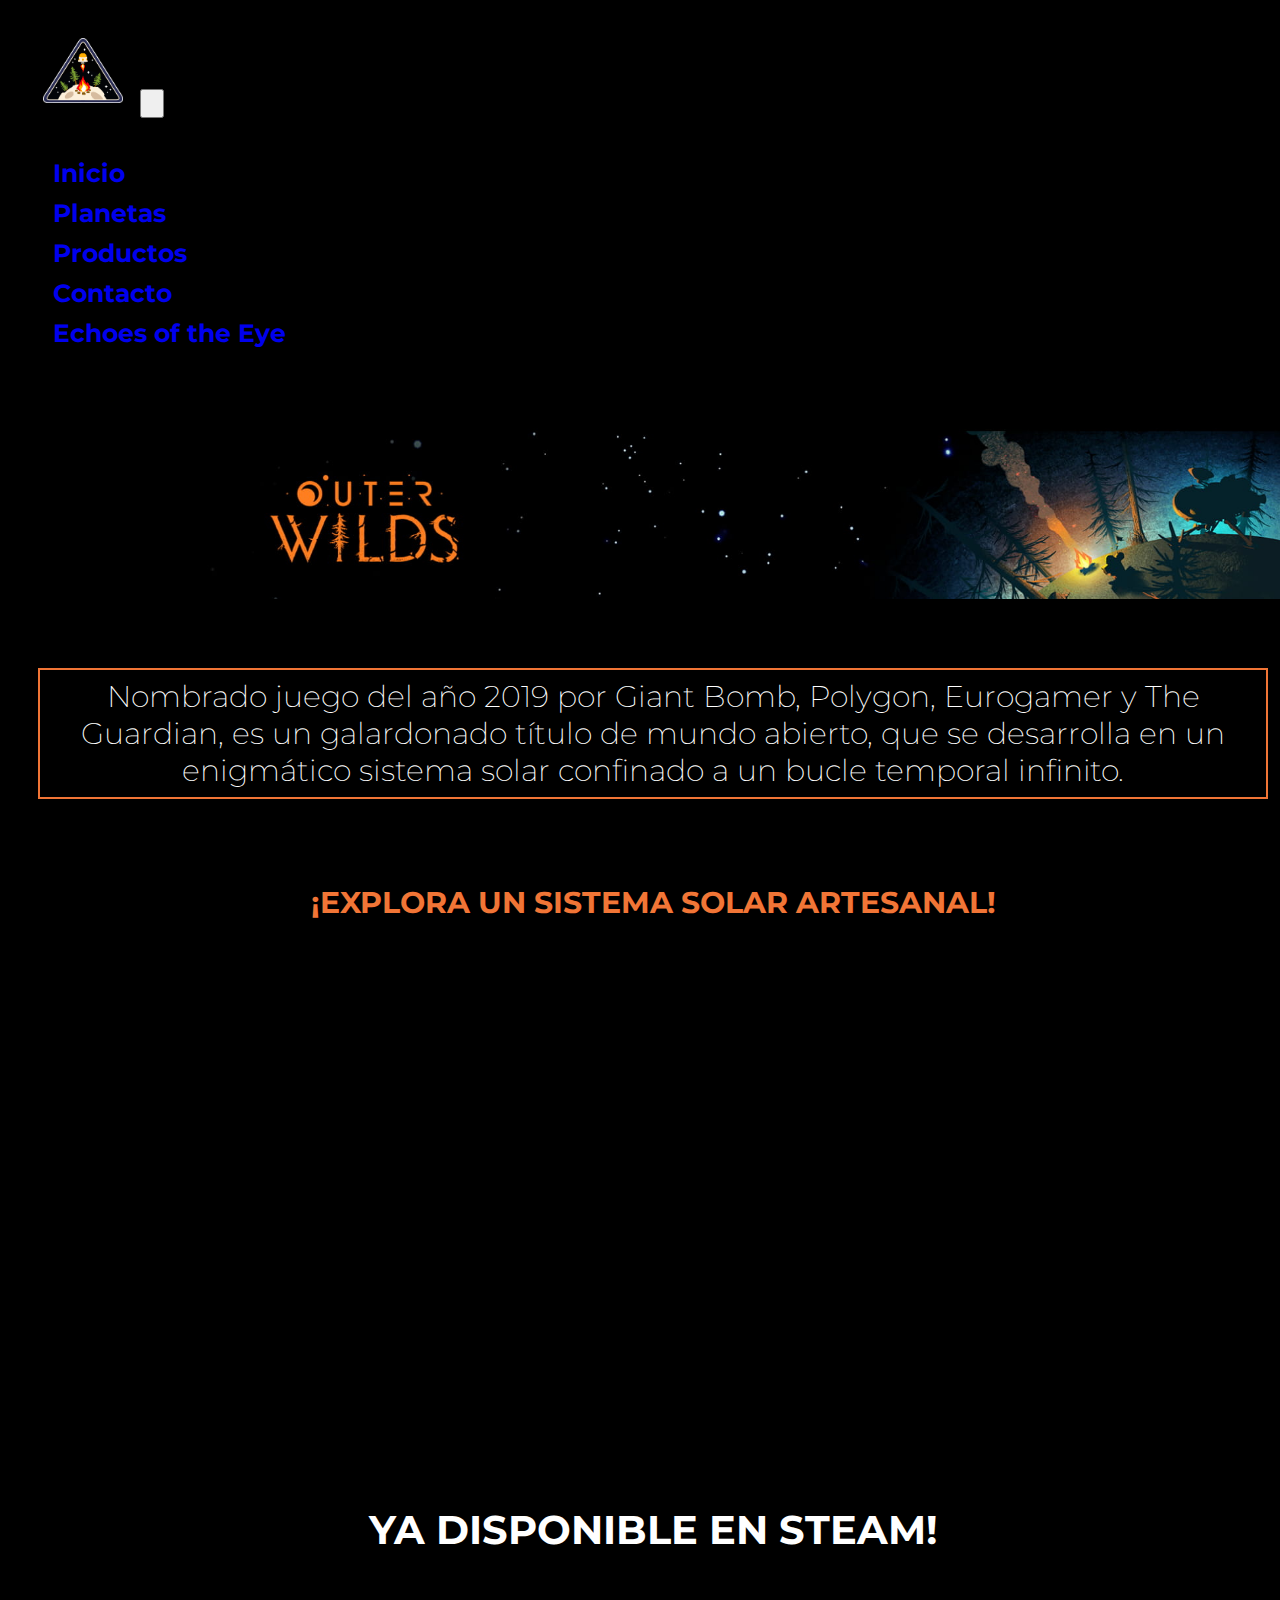
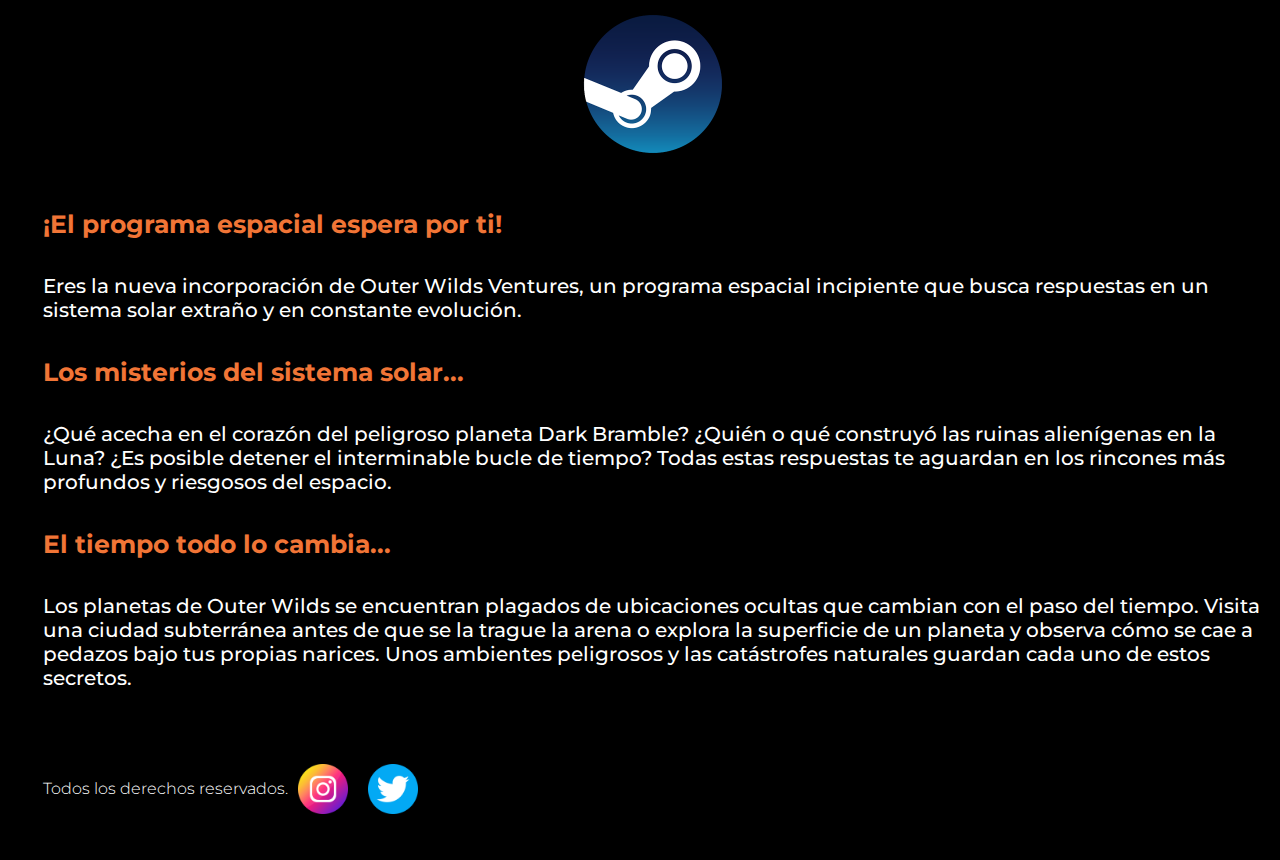
<file: index.html>
<!DOCTYPE html>
<html lang="es">

<head>
    <meta charset="UTF-8">
    <meta http-equiv="X-UA-Compatible" content="IE=edge">
    <meta name="viewport" content="width=device-width, initial-scale=1.0">
    <title>Outer Wilds</title>
    <link rel="icon" type="image/x-icon" href="img/favicon.ico">
    <link href="https://cdn.jsdelivr.net/npm/bootstrap@5.1.3/dist/css/bootstrap.min.css" rel="stylesheet"
        integrity="sha384-1BmE4kWBq78iYhFldvKuhfTAU6auU8tT94WrHftjDbrCEXSU1oBoqyl2QvZ6jIW3" crossorigin="anonymous">
    <!-- <link rel="stylesheet" href="css/style.css"> -->
    <link rel="stylesheet" href="css/estilos.css">
</head>

<body> <!-- Cuerpo -->
    <header>
        <nav class="navbar navbar-expand-lg navbar-dark ">
            <div class="container">
                <a class="navbar-brand" href="./index.html"><img src="./img/logo.png" class="logo-img"
                        alt="OUTER WILDS LOGO"></a>
                <button class="navbar-toggler" type="button" data-bs-toggle="collapse"
                    data-bs-target="#navbarSupportedContent" aria-controls="navbarSupportedContent"
                    aria-expanded="false" aria-label="Toggle navigation">
                    <span class="navbar-toggler-icon"></span>
                </button>
                <div class="collapse navbar-collapse" id="navbarSupportedContent">
                    <ul class="nav navbar-nav navbar-right me-auto mb-2 mb-lg-0">
                        <li class="nav-item">
                            <a class="nav-link active" aria-current="page" href="#">Inicio</a>
                        </li>
                        <li class="nav-item">
                            <a class="nav-link" href="./pages/planetas.html">Planetas</a>
                        </li>
                        <li class="nav-item">
                            <a class="nav-link" href="./pages/productos.html">Productos</a>
                        </li>
                        <li class="nav-item">
                            <a class="nav-link" href="./pages/contacto.html">Contacto</a>
                        </li>
                        <li class="nav-item">
                            <a class="nav-link" href="./pages/galeria.html">Echoes of the Eye</a>
                        </li>
                    </ul>
                </div>
            </div>
        </nav>
    </header>

    <main>
        <div class="container"> 
                    <img src="./img/ow-ban.jpg" class="index-banner" alt="Outer Wilds Banner">                
            <div class="row">
                <div class="hero col-12">
                    <p>Nombrado juego del año 2019 por Giant Bomb, Polygon, Eurogamer y The Guardian, es un galardonado
                        título
                        de mundo abierto, que se desarrolla en un enigmático sistema solar confinado a un bucle temporal
                        infinito.</p>
                </div>
            </div>
        </div>
        <div class="container">
            <div class="row">
                <h2 class="col-12 owH2">¡EXPLORA UN SISTEMA SOLAR ARTESANAL!</h2>
            </div>
            <div class="row">
                <div class="col-lg-6 col-md-12 col-sm-12">
                    <iframe class="responsive-iframe" src="https://www.youtube.com/embed/2EnIpUkQ__M?wmode=opaque" 
                        frameborder="0" allowfullscreen>
                    </iframe>
                    <p class="yaDisponible">YA DISPONIBLE EN STEAM!</p>
                    <a href="https://store.steampowered.com/app/753640/Outer_Wilds/"><img src="img/steam.png" class="fotoSteam" alt="Steam Page"></a>
                </div>
                <div class="col-lg-5 col-md-12 col-sm-12">
                    <h3 class="owDescripcion">¡El programa espacial espera por ti!</h3>
                    <p class="owDescripcionJuego">Eres la nueva incorporación de Outer Wilds Ventures, un programa
                        espacial incipiente que busca respuestas en un sistema solar extraño y en constante evolución.
                    </p>
                    <h3 class="owDescripcion">Los misterios del sistema solar...</h3>
                    <p class="owDescripcionJuego">¿Qué acecha en el corazón del peligroso planeta Dark Bramble? ¿Quién o
                        qué construyó las ruinas alienígenas en la Luna? ¿Es posible detener el interminable bucle de
                        tiempo? Todas estas respuestas te aguardan en los rincones más profundos y riesgosos del
                        espacio.
                    </p>
                    <h3 class="owDescripcion">El tiempo todo lo cambia...</h3>
                    <p class="owDescripcionJuego">Los planetas de Outer Wilds se encuentran plagados de ubicaciones
                        ocultas que cambian con el paso del tiempo. Visita una ciudad subterránea antes de que se la
                        trague la arena o explora la superficie de un planeta y observa cómo se cae a pedazos bajo
                        tus
                        propias narices. Unos ambientes peligrosos y las catástrofes naturales guardan cada uno de
                        estos
                        secretos.
                    </p>
                </div>
            </div>
        </div>
    </main>

    <footer>
        <div class="container">
            <div class="row">
                <div class="col-12">
                    <p class="footerDerechos">Todos los derechos reservados.
                        <a href="https://www.instagram.com/"><img src="img/instagram.png" width="50" height="50"
                                alt=""></a>
                        <a href="https://www.twitter.com/"><img src="img/twitter.png" width="50" height="50"
                                alt=""></a>
                    </p>
                </div>
            </div>
        </div>
    </footer>

    <!-- BOOTSTRAP -->
    <script src="https://cdn.jsdelivr.net/npm/bootstrap@5.1.3/dist/js/bootstrap.bundle.min.js"
        integrity="sha384-ka7Sk0Gln4gmtz2MlQnikT1wXgYsOg+OMhuP+IlRH9sENBO0LRn5q+8nbTov4+1p" crossorigin="anonymous">
        </script>

</body>

</html>
</file>
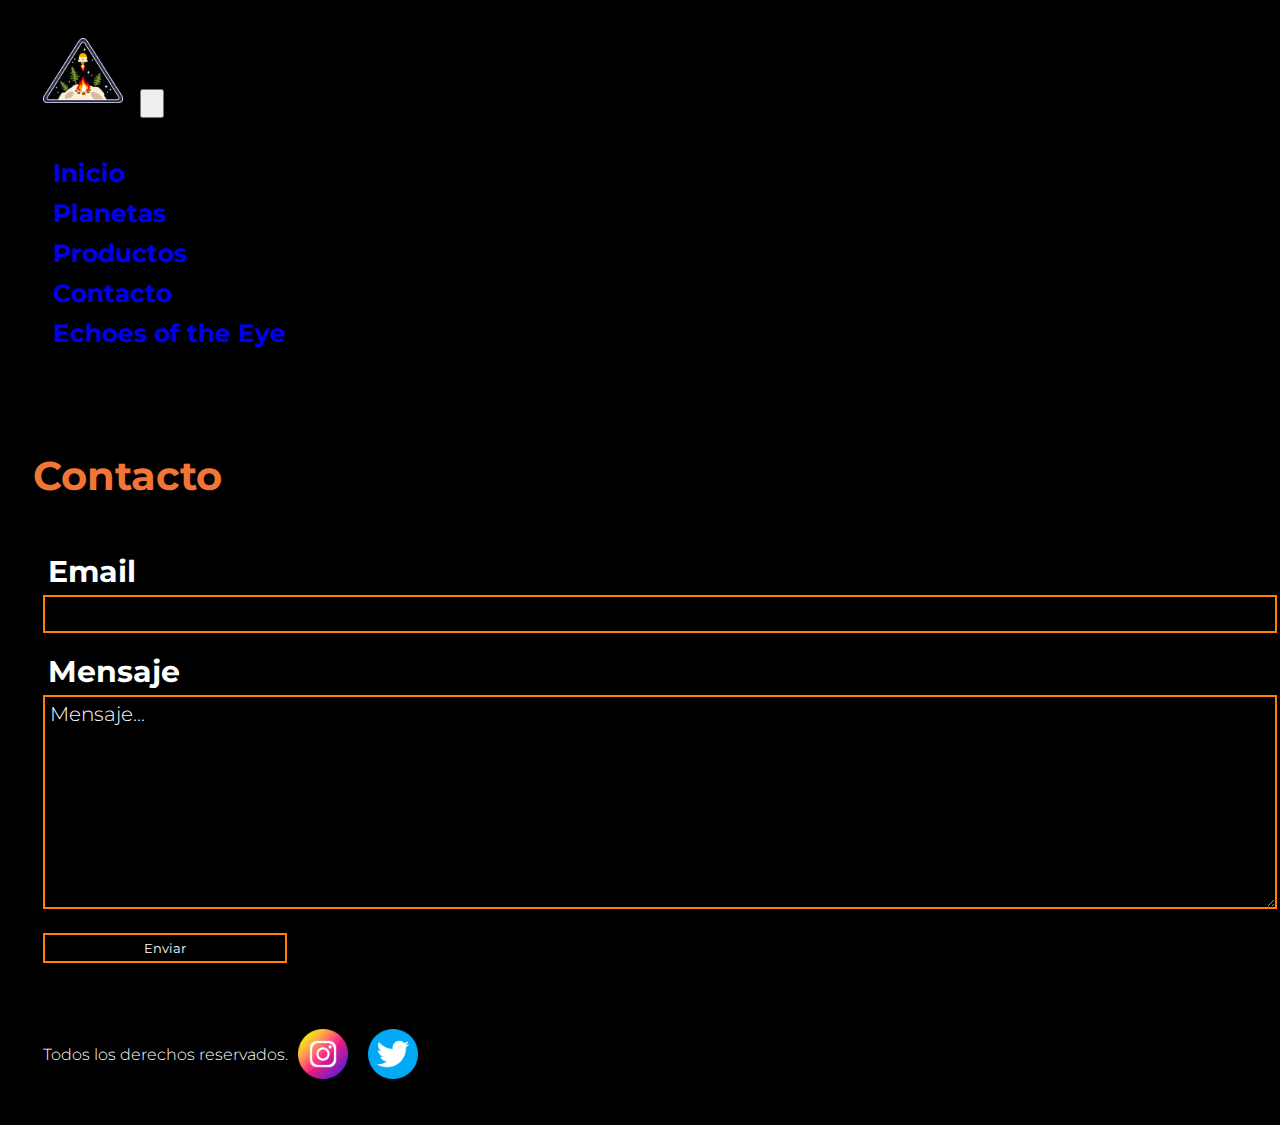
<file: pages/contacto.html>
<!DOCTYPE html>
<html lang="en">

<head>
    <meta charset="UTF-8">
    <meta http-equiv="X-UA-Compatible" content="IE=edge">
    <meta name="viewport" content="width=device-width, initial-scale=1.0">
    <title>Outer Wilds | Contacto</title>
    <link rel="icon" type="image/x-icon" href="../img/favicon.ico">
    <link href="https://cdn.jsdelivr.net/npm/bootstrap@5.1.3/dist/css/bootstrap.min.css" rel="stylesheet"
        integrity="sha384-1BmE4kWBq78iYhFldvKuhfTAU6auU8tT94WrHftjDbrCEXSU1oBoqyl2QvZ6jIW3" crossorigin="anonymous">
    <link rel="stylesheet" href="../css/estilos.css">
</head>

<body>
    <header>
        <nav class="navbar navbar-expand-lg navbar-dark ">
            <div class="container">
                <a class="navbar-brand" href="../index.html"><img src="../img/logo.png" class="logo-img"
                        alt="OUTER WILDS LOGO"></a>
                <button class="navbar-toggler" type="button" data-bs-toggle="collapse"
                    data-bs-target="#navbarSupportedContent" aria-controls="navbarSupportedContent"
                    aria-expanded="false" aria-label="Toggle navigation">
                    <span class="navbar-toggler-icon"></span>
                </button>
                <div class="collapse navbar-collapse" id="navbarSupportedContent">
                    <ul class="nav navbar-nav navbar-right me-auto mb-2 mb-lg-0">
                        <li class="nav-item">
                            <a class="nav-link active" href="../index.html">Inicio</a>
                        </li>
                        <li class="nav-item">
                            <a class="nav-link" href="../pages/planetas.html">Planetas</a>
                        </li>
                        <li class="nav-item">
                            <a class="nav-link" href="../pages/productos.html">Productos</a>
                        </li>
                        <li class="nav-item">
                            <a class="nav-link active" aria-current="page" href="../pages/contacto.html">Contacto</a>
                        </li>
                        <li class="nav-item">
                            <a class="nav-link" href="../pages/galeria.html">Echoes of the Eye</a>
                        </li>
                    </ul>
                </div>
            </div>
        </nav>
    </header>
    <main>
        <div class="container">
            <h2 class="planetasTitulo text-center">Contacto</h2>
            <div class="row">
                <div class="col-lg-12 col-md-12 col-sm-12">
                    <form>
                        <label for="email" class="labelsForms">Email</label><br>
                        <input type="text" id="email" name="email" class="inputEmail"><br>
                        <label for="texto" class="labelsForms">Mensaje</label><br>
                        <textarea name="mensaje" id="mensaje" cols="30" rows="4"
                            class="inputMensaje">Mensaje...</textarea><br>
                        <input type="submit" value="Enviar" class="botonEnviar">
                    </form>
                </div>
            </div>
        </div>
    </main>
    <footer>
        <div class="container">
            <div class="row">
                <div class="col-12">
                    <p class="footerDerechos">Todos los derechos reservados.
                        <a href="https://www.instagram.com/"><img src="../img/instagram.png" width="50" height="50"
                                alt=""></a>
                        <a href="https://www.twitter.com/"><img src="../img/twitter.png" width="50" height="50"
                                alt=""></a>
                    </p>
                </div>
            </div>
        </div>
    </footer>

    <script src="https://cdn.jsdelivr.net/npm/bootstrap@5.1.3/dist/js/bootstrap.bundle.min.js"
        integrity="sha384-ka7Sk0Gln4gmtz2MlQnikT1wXgYsOg+OMhuP+IlRH9sENBO0LRn5q+8nbTov4+1p" crossorigin="anonymous">
        </script>
</body>

</html>
</file>
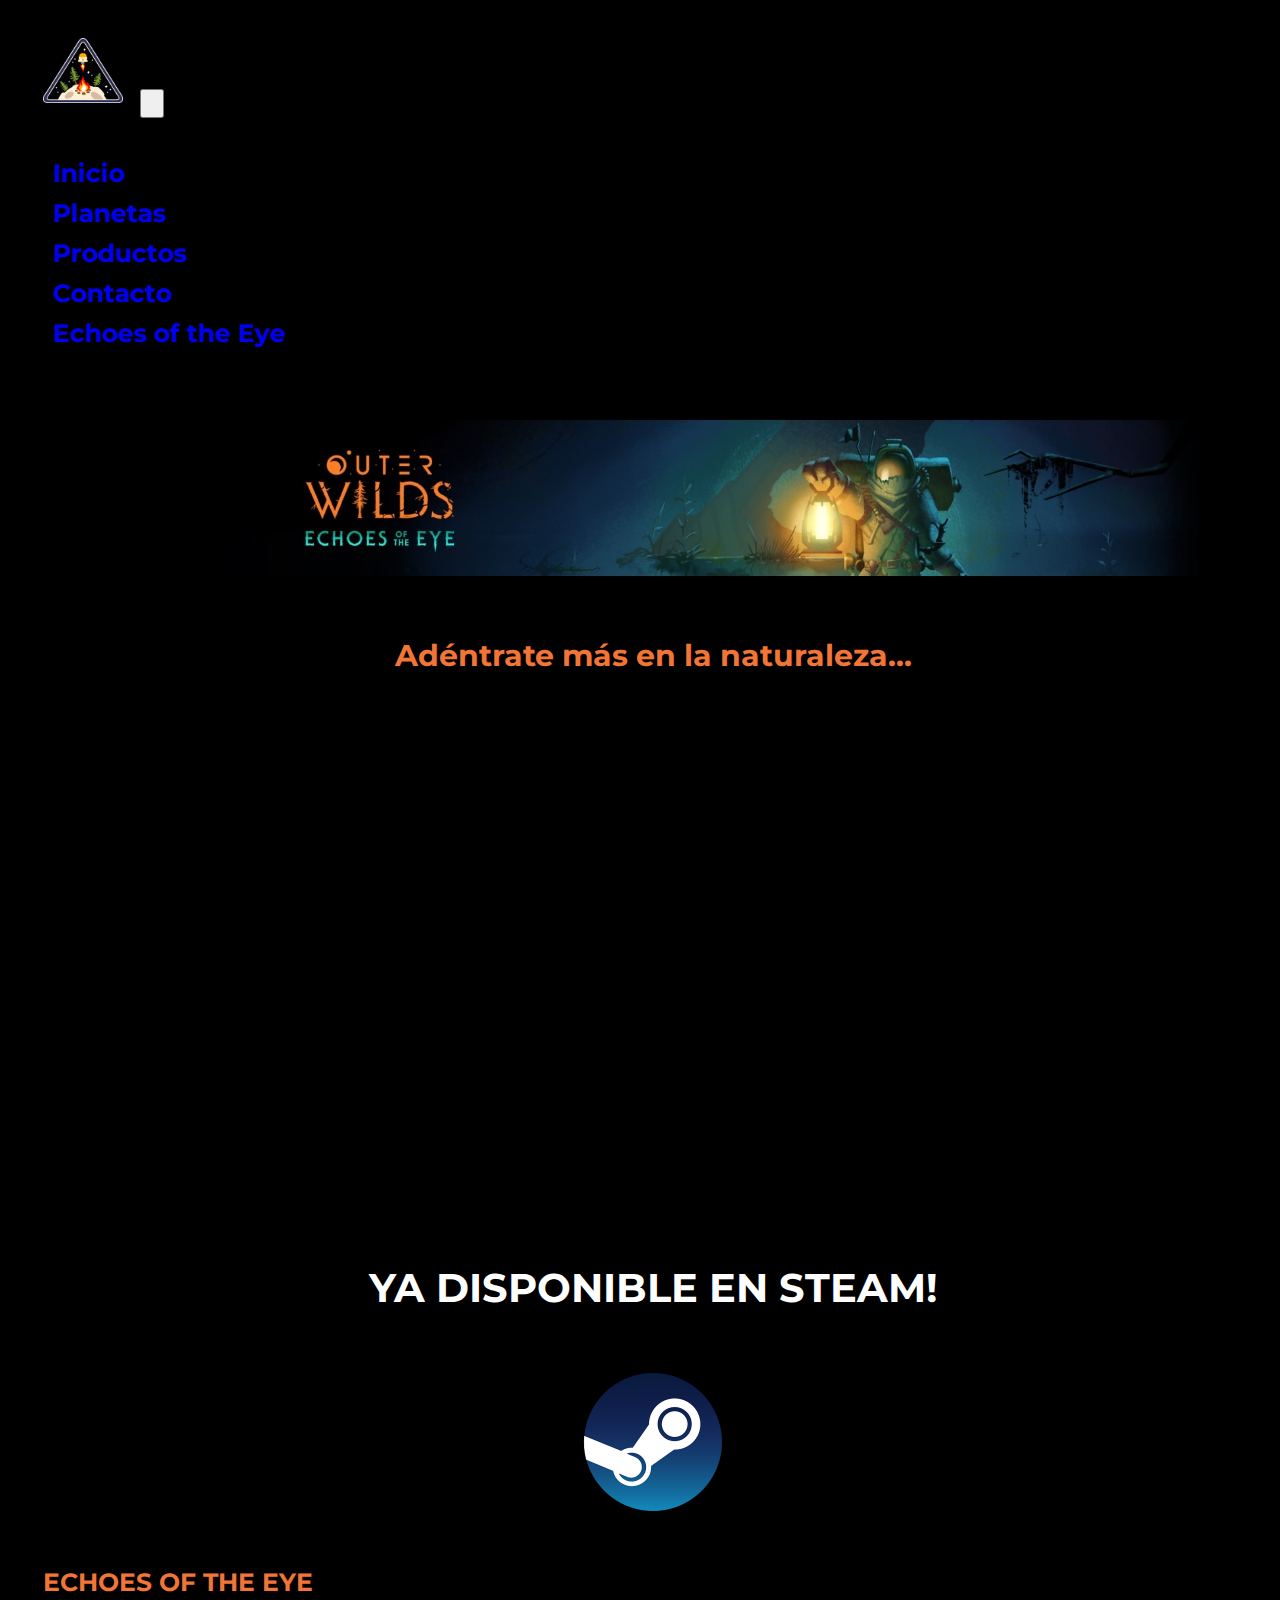
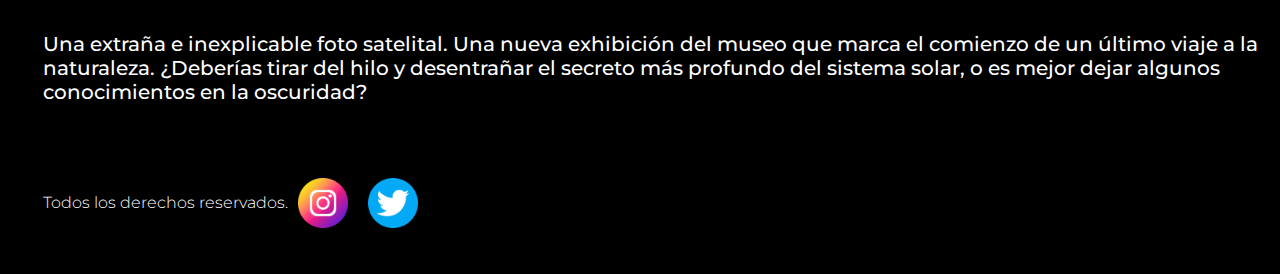
<file: pages/galeria.html>
<!DOCTYPE html>
<html lang="en">

<head>
    <meta charset="UTF-8">
    <meta http-equiv="X-UA-Compatible" content="IE=edge">
    <meta name="viewport" content="width=device-width, initial-scale=1.0">
    <title>Outer Wilds | Echoes of the Eye</title>
    <link rel="icon" type="image/x-icon" href="../img/favicon.ico">
    <link href="https://cdn.jsdelivr.net/npm/bootstrap@5.1.3/dist/css/bootstrap.min.css" rel="stylesheet"
        integrity="sha384-1BmE4kWBq78iYhFldvKuhfTAU6auU8tT94WrHftjDbrCEXSU1oBoqyl2QvZ6jIW3" crossorigin="anonymous">    
    <link rel="stylesheet" href="../css/estilos.css">
</head>

<body>
    <header>
        <nav class="navbar navbar-expand-lg navbar-dark ">
            <div class="container">
                <a class="navbar-brand" href="../index.html"><img src="../img/logo.png" class="logo-img"
                        alt="OUTER WILDS LOGO"></a>
                <button class="navbar-toggler" type="button" data-bs-toggle="collapse"
                    data-bs-target="#navbarSupportedContent" aria-controls="navbarSupportedContent"
                    aria-expanded="false" aria-label="Toggle navigation">
                    <span class="navbar-toggler-icon"></span>
                </button>
                <div class="collapse navbar-collapse" id="navbarSupportedContent">
                    <ul class="nav navbar-nav navbar-right me-auto mb-2 mb-lg-0">
                        <li class="nav-item">
                            <a class="nav-link active" href="../index.html">Inicio</a>
                        </li>
                        <li class="nav-item">
                            <a class="nav-link" href="../pages/planetas.html">Planetas</a>
                        </li>
                        <li class="nav-item">
                            <a class="nav-link" href="../pages/productos.html">Productos</a>
                        </li>
                        <li class="nav-item">
                            <a class="nav-link" href="../pages/contacto.html">Contacto</a>
                        </li>
                        <li class="nav-item">
                            <a class="nav-link active" aria-current="page" href="../pages/galeria.html">Echoes of the
                                Eye</a>
                        </li>
                    </ul>
                </div>
            </div>
        </nav>
    </header>
    <main>
        <div class="container">            
                    <img src="../img/echoes-banner.jpg" class="echoes" alt="Echoes of the Eye Banner">
        </div>
        <div class="container">
            <div class="row">
                <div class="col-lg-12 col-md-12 col-sm-12">
                    <h2 class="owH2">Adéntrate más en la naturaleza...</h2>
                </div>
            </div>
            <div class="row">
                <div class="col-lg-6 col-md-12 col-sm-12">
                    <iframe class="responsive-iframe" src="https://www.youtube.com/embed/pt9M6WumjtE?wmode=opaque" 
                        frameborder="0" allowfullscreen>
                    </iframe>
                    <p class="yaDisponible">YA DISPONIBLE EN STEAM!</p>
                    <a href="https://store.steampowered.com/app/1622100/Outer_Wilds__Echoes_of_the_Eye/"><img src="../img/steam.png" class="fotoSteam" alt="Steam Page"></a>
                </div>
                <div class="col-lg-5 col-md-12 col-sm-12">
                    <h3 class="owDescripcion">ECHOES OF THE EYE</h3>
                    <p class="owDescripcionJuego">
                        Una extraña e inexplicable foto satelital. Una nueva exhibición del museo que marca el
                        comienzo de un último viaje a la naturaleza. ¿Deberías tirar del hilo y desentrañar el
                        secreto más profundo del sistema solar, o es mejor dejar algunos conocimientos en la
                        oscuridad?                        
                    </p>                    
                </div>
            </div>
        </div>
    </main>


    <footer>
        <div class="container">
            <div class="row">
                <div class="col-12">
                    <p class="footerDerechos">Todos los derechos reservados.
                        <a href="https://www.instagram.com/"><img src="../img/instagram.png" width="50" height="50"
                                alt=""></a>
                        <a href="https://www.twitter.com/"><img src="../img/twitter.png" width="50" height="50"
                                alt=""></a>
                    </p>
                </div>
            </div>
        </div>
    </footer>

    <script src="https://cdn.jsdelivr.net/npm/bootstrap@5.1.3/dist/js/bootstrap.bundle.min.js"
        integrity="sha384-ka7Sk0Gln4gmtz2MlQnikT1wXgYsOg+OMhuP+IlRH9sENBO0LRn5q+8nbTov4+1p" crossorigin="anonymous">
        </script>

</body>

</html>
</file>
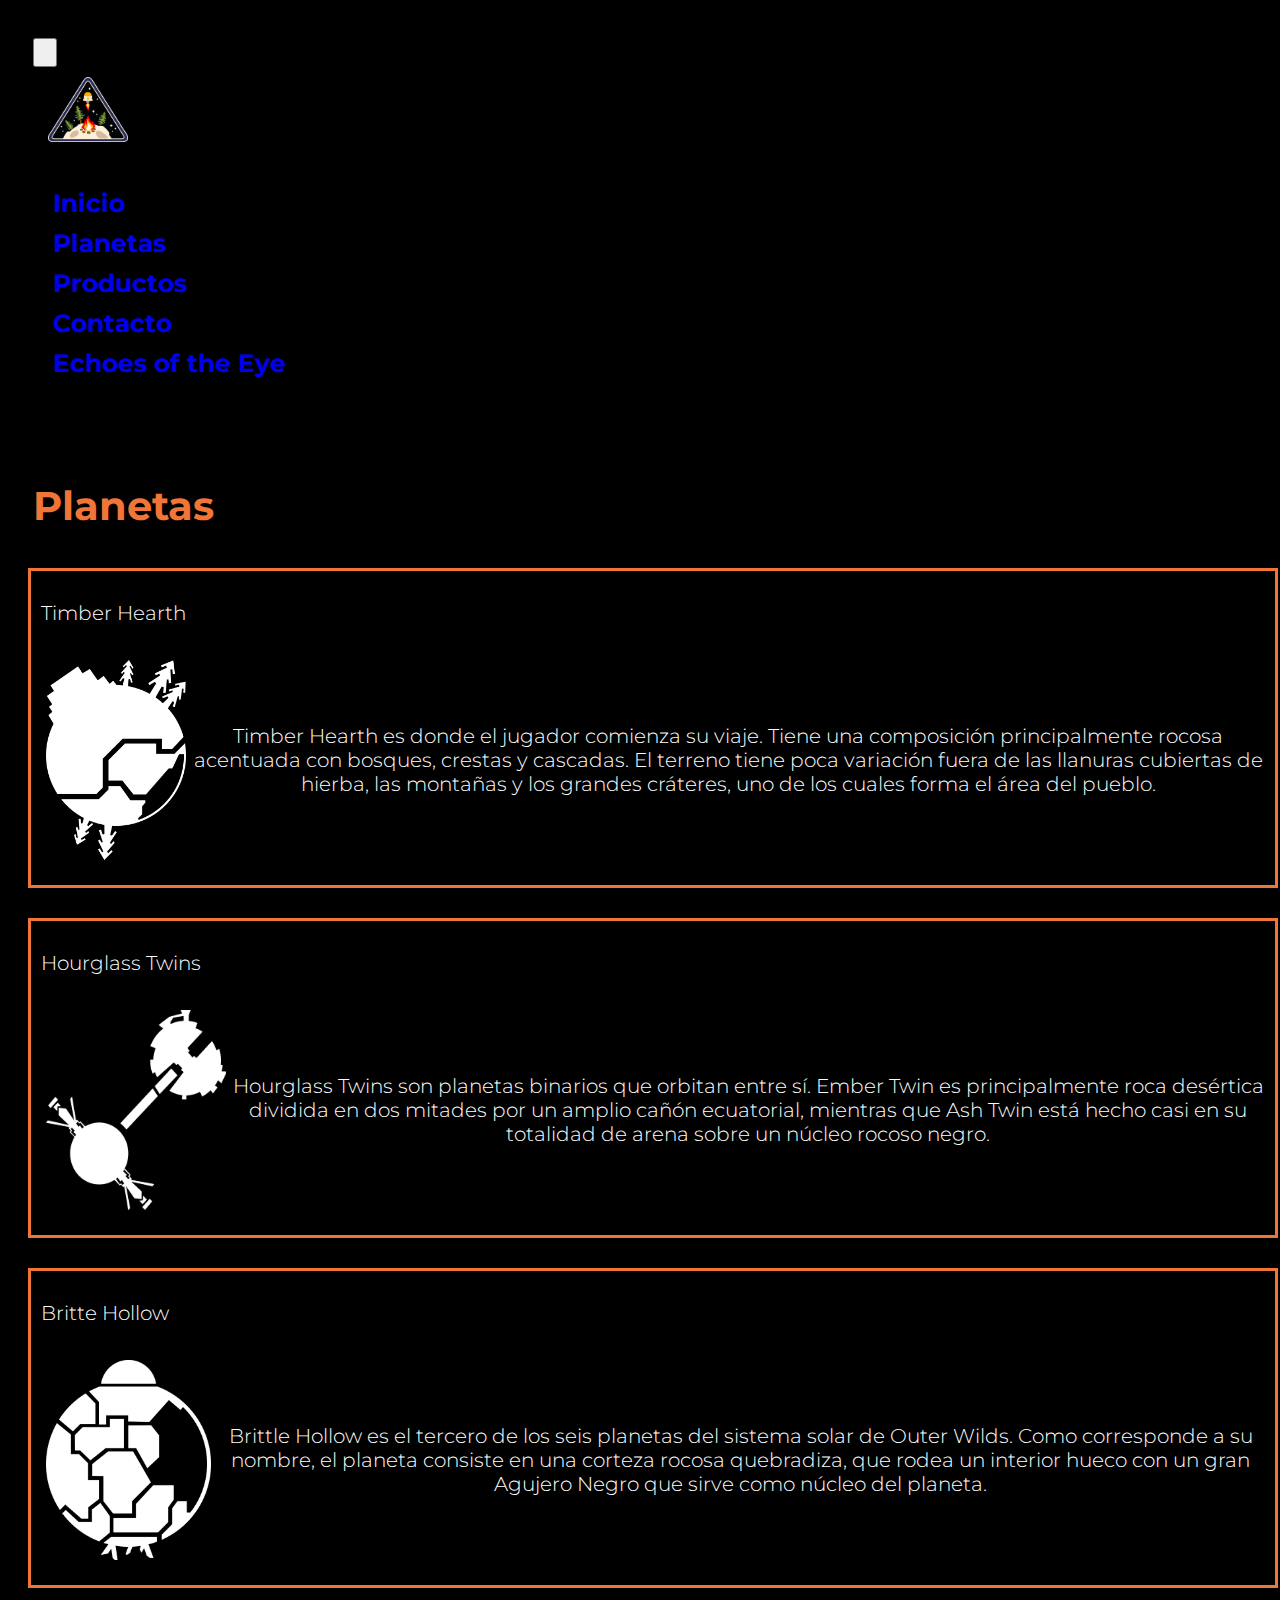
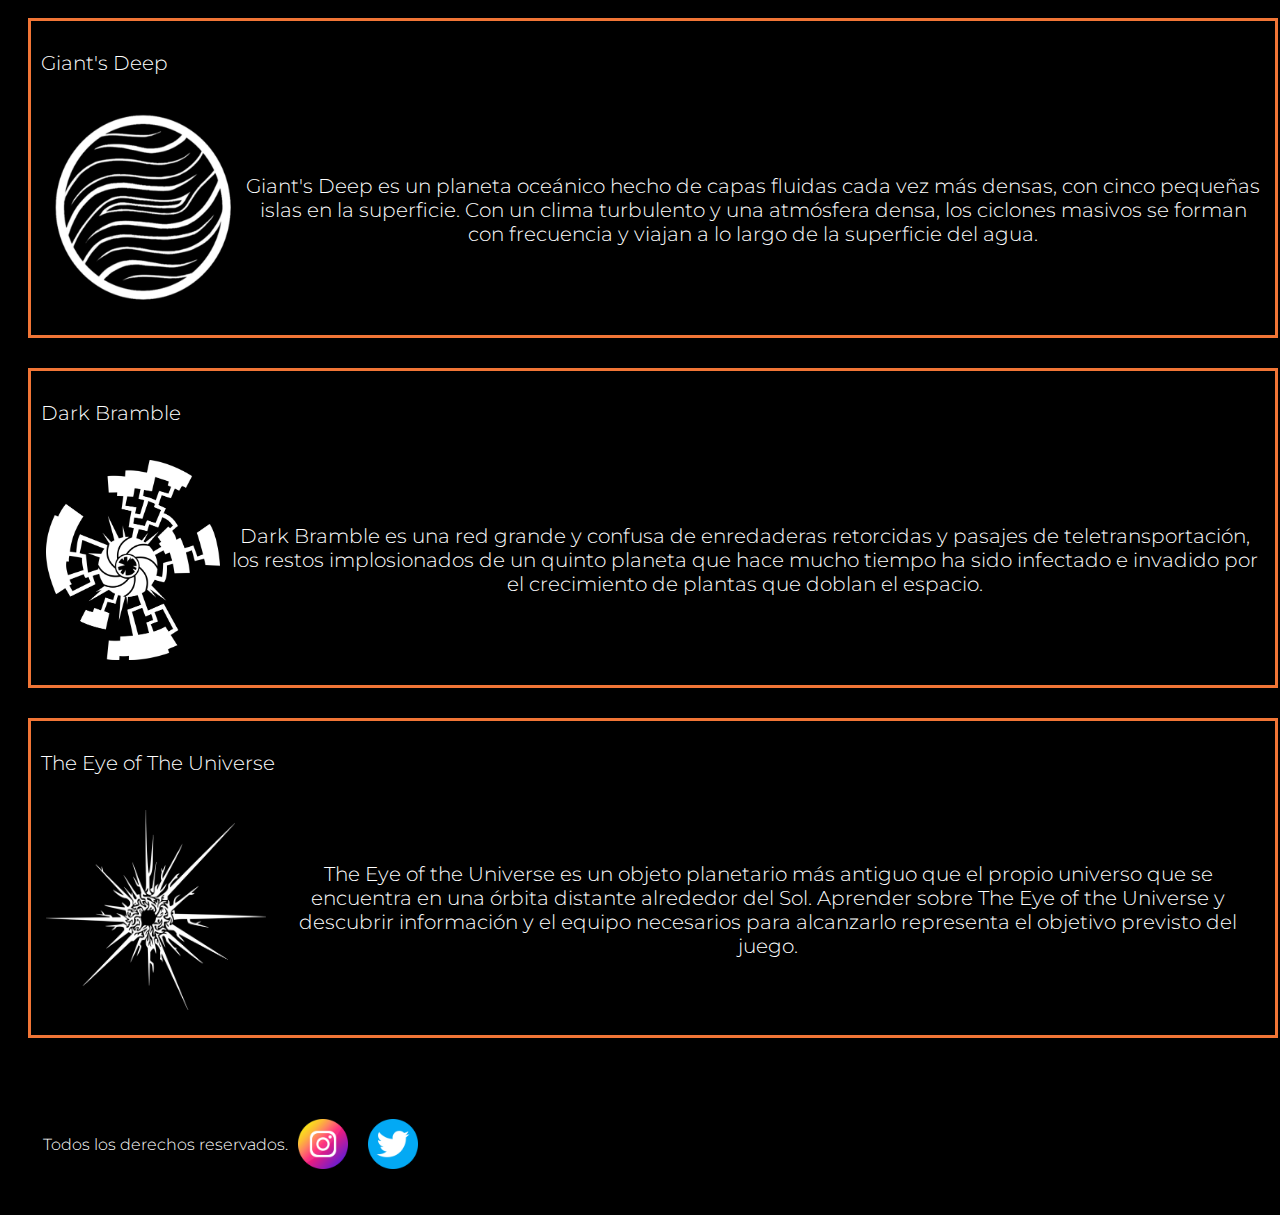
<file: pages/planetas.html>
<!DOCTYPE html>
<html lang="es">

<head>
    <meta charset="UTF-8">
    <meta http-equiv="X-UA-Compatible" content="IE=edge">
    <meta name="viewport" content="width=device-width, initial-scale=1.0">
    <title>Outer Wilds | Planetas</title>
    <link rel="icon" type="image/x-icon" href="../img/favicon.ico">
    <link href="https://cdn.jsdelivr.net/npm/bootstrap@5.1.3/dist/css/bootstrap.min.css" rel="stylesheet"
        integrity="sha384-1BmE4kWBq78iYhFldvKuhfTAU6auU8tT94WrHftjDbrCEXSU1oBoqyl2QvZ6jIW3" crossorigin="anonymous">    
    <link rel="stylesheet" href="../css/estilos.css">
</head>

<body>
    <header>
        <nav class="navbar navbar-expand-lg navbar-dark ">
            <div class="container">                
                <button class="navbar-toggler" type="button" data-bs-toggle="collapse"
                    data-bs-target="#navbarSupportedContent" aria-controls="navbarSupportedContent"
                    aria-expanded="false" aria-label="Toggle navigation">
                    <span class="navbar-toggler-icon"></span>
                </button>
                <div class="collapse navbar-collapse justify-content-center" id="navbarSupportedContent">
                    <a class="navbar-brand" href="../index.html"><img src="../img/logo.png" class="logo-img"
                        alt="OUTER WILDS LOGO"></a>
                    <ul class="nav navbar-nav mb-2 mb-lg-0">
                        <li class="nav-item">
                            <a class="nav-link" aria-current="page" href="../index.html">Inicio</a>
                        </li>
                        <li class="nav-item">
                            <a class="nav-link active" href="./planetas.html">Planetas</a>
                        </li>
                        <li class="nav-item">
                            <a class="nav-link" href="./productos.html">Productos</a>
                        </li>
                        <li class="nav-item">
                            <a class="nav-link" href="./contacto.html">Contacto</a>
                        </li>
                        <li class="nav-item">
                            <a class="nav-link" href="./galeria.html">Echoes of the Eye</a>
                        </li>
                    </ul>
                </div>
            </div>
        </nav>
    </header>
    <main>
        <div class="container">
            <h2 class="planetasTitulo text-center">
                Planetas
            </h2>
            <div class="planetas col-md-12 col-sm-12">
                <h3 class="text-center">Timber Hearth</h3>
                <p><img src="../img/timber.png" class="timber-png d-lg-block d-md-block d-sm-none d-none" alt="PLANETA TIMBER HEARTH">
                    Timber Hearth es donde el jugador comienza su viaje. Tiene una composición principalmente rocosa
                    acentuada con bosques, crestas y cascadas. El terreno tiene poca variación fuera de las llanuras
                    cubiertas de hierba, las montañas y los grandes cráteres, uno de los cuales forma el área del
                    pueblo.
                </p>
            </div>
            <div class="planetas col-md-12 col-sm-12">
                <h3 class="text-center">Hourglass Twins</h3>
                <p><img src="../img/twins.png" class="hourglass-png d-lg-block d-md-block d-sm-none d-none" alt="PLANETA HOURGLASS TWINS">
                    Hourglass Twins son planetas binarios que orbitan entre sí. Ember Twin es principalmente roca desértica dividida en dos mitades por un amplio cañón ecuatorial, mientras que Ash Twin está hecho casi en su totalidad de arena sobre un núcleo rocoso negro. 
                </p>
            </div>
            <div class="planetas col-md-12 col-sm-12 ">
                <h3 class="text-center">Britte Hollow</h3>
                <p><img src="../img/brittle.png" class="britte-png d-lg-block d-md-block d-sm-none d-none" alt="PLANETA BRITTE HOLLOW">
                    Brittle Hollow es el tercero de los seis planetas del sistema solar de Outer Wilds. Como corresponde a su nombre, el planeta consiste en una corteza rocosa quebradiza, que rodea un interior hueco con un
                    gran Agujero Negro que sirve como núcleo del planeta.
                </p>
            </div>
            <div class="planetas col-md-12 col-sm-12">
                <h3 class="text-center">Giant's Deep</h3>
                <p><img src="../img/giant.png" class="giant-png d-lg-block d-md-block d-sm-none d-none" alt="PLANETA GIANTS DEEP">
                    Giant's Deep es un planeta oceánico hecho de capas fluidas cada vez más densas, con cinco pequeñas islas en la superficie. Con un clima turbulento y una atmósfera densa, los ciclones masivos se forman con
                    frecuencia y viajan a lo largo de la superficie del agua.
                </p>
            </div>
            <div class="planetas col-md-12 col-sm-12">
                <h3 class="text-center">Dark Bramble</h3>
                <p><img src="../img/bramble.png" class="bramble-png d-lg-block d-md-block d-sm-none d-none" alt="PLANETA DARK BRAMBLE">
                    Dark Bramble es una red grande y confusa de enredaderas retorcidas y pasajes de teletransportación, los restos implosionados de un quinto planeta que hace mucho tiempo ha sido infectado e invadido por el crecimiento de plantas que doblan el espacio.
                </p>
            </div>
            <div class="planetas col-md-12 col-sm-12">
                <h3 class="text-center">The Eye of The Universe</h3>
                <p><img src="../img/eye.png" class="theeye-png d-lg-block d-md-block d-sm-none d-none"  alt="THE EYE OF THE UNIVERSE">
                    The Eye of the Universe es un objeto planetario más antiguo que el propio universo que se encuentra en una órbita distante alrededor del Sol. Aprender sobre The Eye of the Universe y descubrir información y el equipo necesarios para alcanzarlo representa el objetivo previsto del juego.
                </p>
            </div>
        </div>
    </main>
    <footer>
        <div class="container">
            <div class="row">
                <div class="col-12">
                    <p class="footerDerechos">Todos los derechos reservados.
                        <a href="https://www.instagram.com/"><img src="../img/instagram.png" width="50" height="50"
                                alt=""></a>
                        <a href="https://www.twitter.com/"><img src="../img/twitter.png" width="50" height="50"
                                alt=""></a>
                    </p>
                </div>
            </div>
        </div>
    </footer>

    <!-- BOOTSTRAP -->
    <script src="https://cdn.jsdelivr.net/npm/bootstrap@5.1.3/dist/js/bootstrap.bundle.min.js"
        integrity="sha384-ka7Sk0Gln4gmtz2MlQnikT1wXgYsOg+OMhuP+IlRH9sENBO0LRn5q+8nbTov4+1p" crossorigin="anonymous">
        </script>
</body>

</html>
</file>
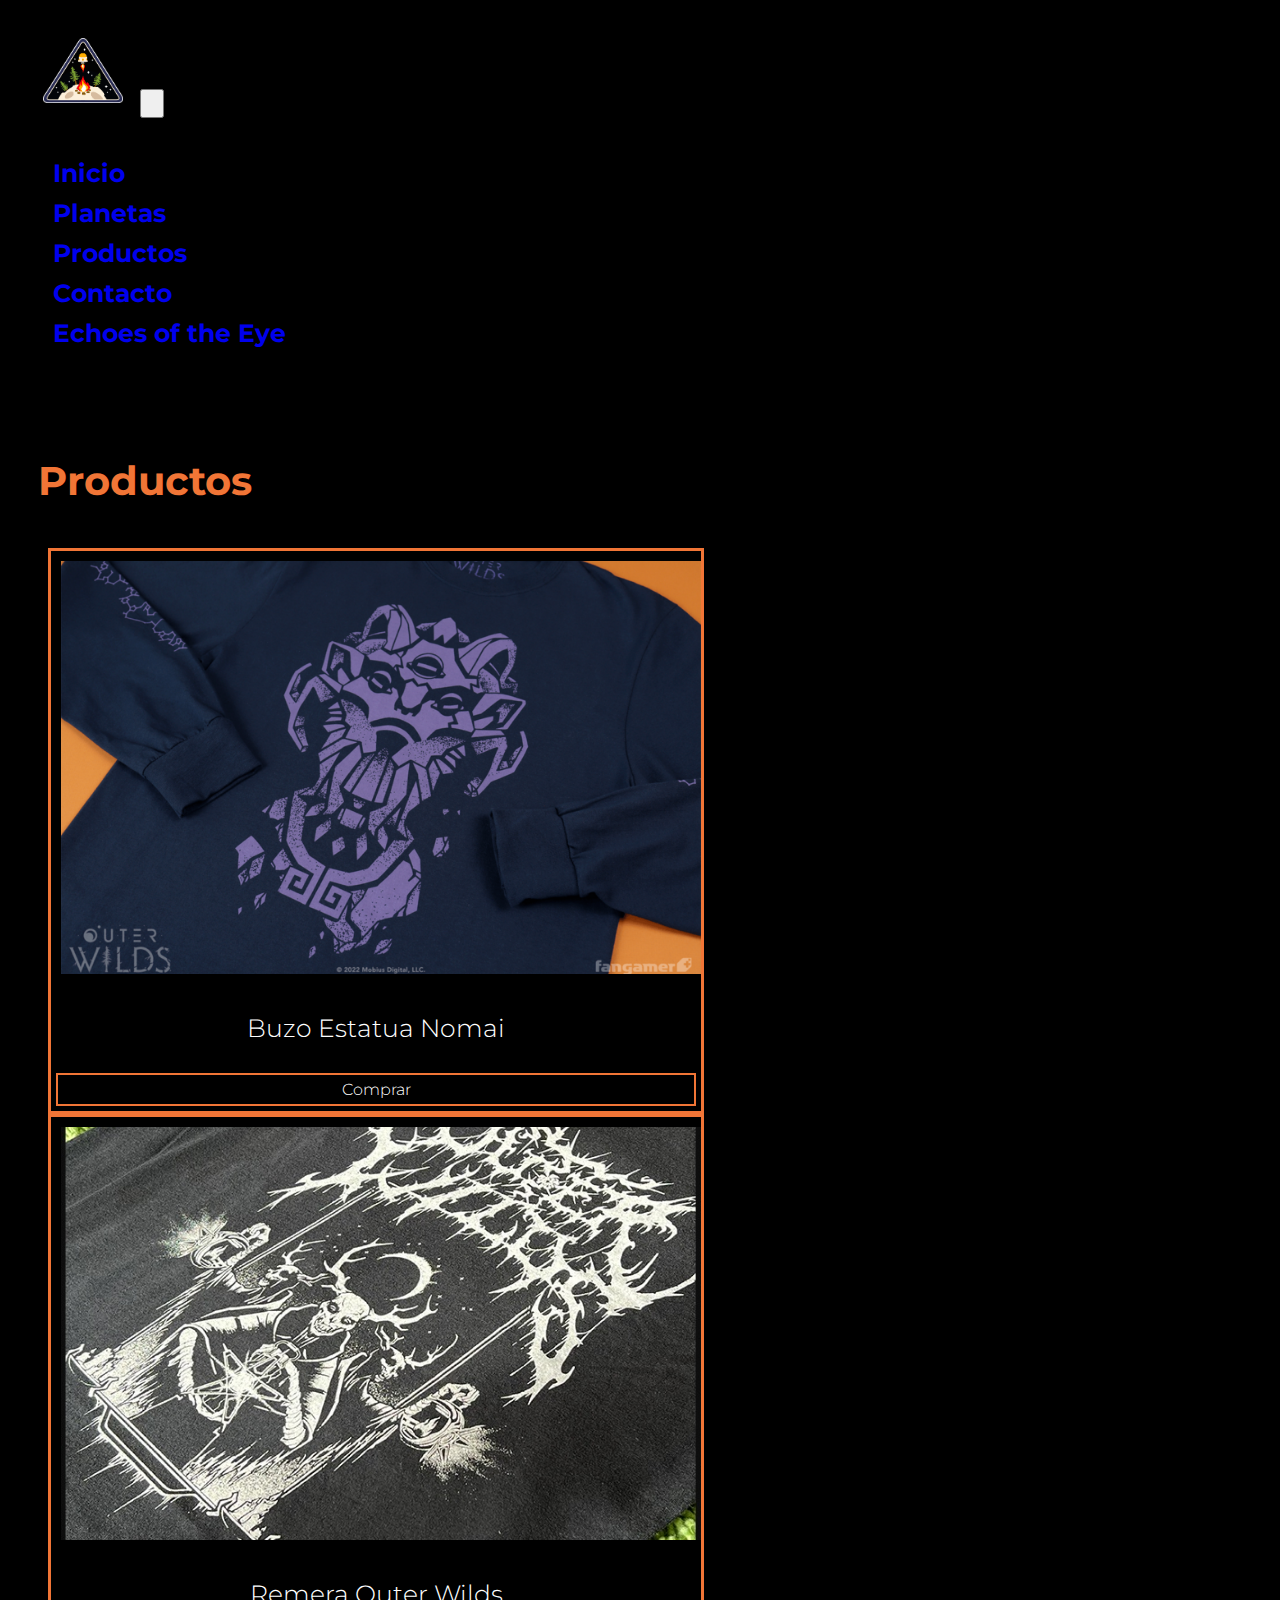
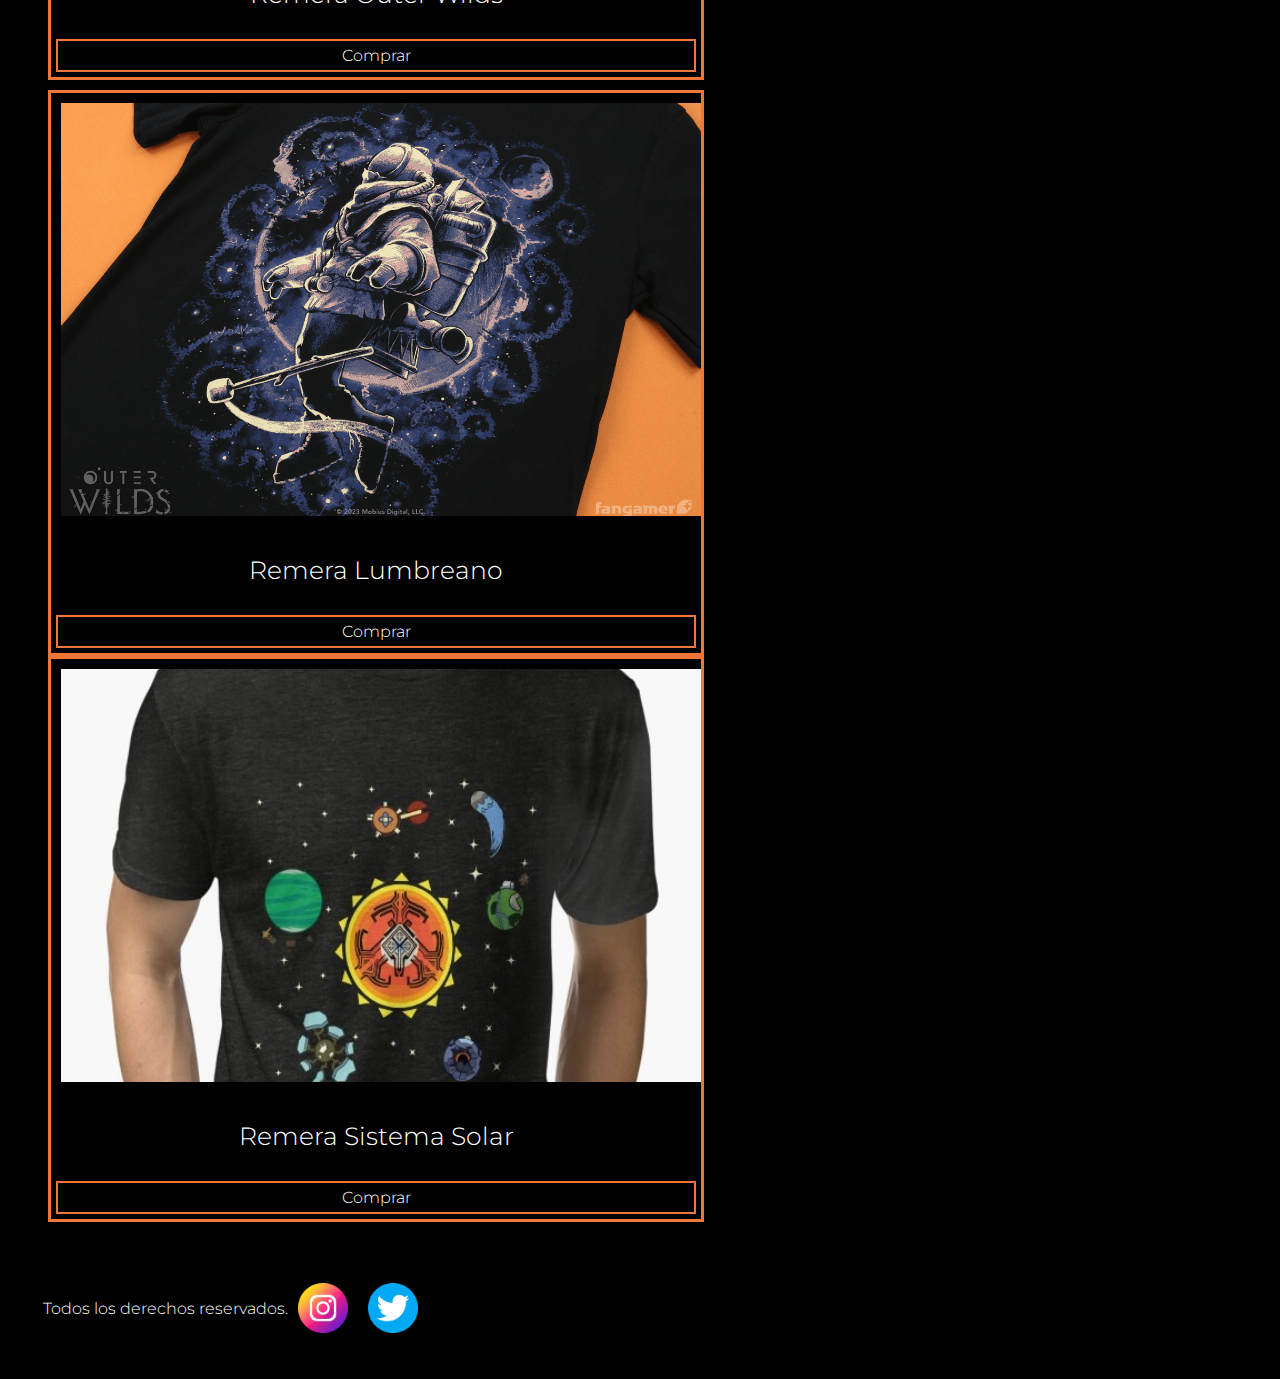
<file: pages/productos.html>
<!DOCTYPE html>
<html lang="en">

<head>
    <meta charset="UTF-8">
    <meta http-equiv="X-UA-Compatible" content="IE=edge">
    <meta name="viewport" content="width=device-width, initial-scale=1.0">
    <title>Outer Wilds | Productos</title>
    <link rel="icon" type="image/x-icon" href="../img/favicon.ico">
    <link href="https://cdn.jsdelivr.net/npm/bootstrap@5.1.3/dist/css/bootstrap.min.css" rel="stylesheet"
        integrity="sha384-1BmE4kWBq78iYhFldvKuhfTAU6auU8tT94WrHftjDbrCEXSU1oBoqyl2QvZ6jIW3" crossorigin="anonymous">    
    <link rel="stylesheet" href="../css/estilos.css">
</head>
</head>

<body>
    <header>
        <nav class="navbar navbar-expand-lg navbar-dark ">
            <div class="container">
                <a class="navbar-brand" href="../index.html"><img src="../img/logo.png" class="logo-img"
                        alt="OUTER WILDS LOGO"></a>
                <button class="navbar-toggler" type="button" data-bs-toggle="collapse"
                    data-bs-target="#navbarSupportedContent" aria-controls="navbarSupportedContent"
                    aria-expanded="false" aria-label="Toggle navigation">
                    <span class="navbar-toggler-icon"></span>
                </button>
                <div class="collapse navbar-collapse" id="navbarSupportedContent">
                    <ul class="nav navbar-nav navbar-right me-auto mb-2 mb-lg-0">
                        <li class="nav-item">
                            <a class="nav-link" href="../index.html">Inicio</a>
                        </li>
                        <li class="nav-item">
                            <a class="nav-link" href="../pages/planetas.html">Planetas</a>
                        </li>
                        <li class="nav-item">
                            <a class="nav-link active" aria-current="page" href="../pages/productos.html">Productos</a>
                        </li>
                        <li class="nav-item">
                            <a class="nav-link" href="../pages/contacto.html">Contacto</a>
                        </li>
                        <li class="nav-item">
                            <a class="nav-link" href="../pages/galeria.html">Echoes of the Eye</a>
                        </li>
                    </ul>
                </div>
            </div>
        </nav>
    </header>
    <main>
        <section>
            <div class="container">
                <h2 class="planetasTitulo text-center">
                    Productos
                </h2>
                <div class="row">
                    <div class="col-lg-6 col-md-6 col-sm-12 borderMerch mb-4">
                        <img src="../img/ow-reme.png" class="ropa" alt="Remera Outer Wilds">
                        <p>Buzo Estatua Nomai</p>
                        <a href="" class="botonComprar">Comprar</a>
                    </div>
                    <div class="col-lg-6 col-md-6 col-sm-12 borderMerch mb-4">
                        <img src="../img/ow-remera.jpg" class="ropa" alt="Remera Outer Wilds">
                        <p>Remera Outer Wilds</p>
                        <a href="" class="botonComprar">Comprar</a>
                    </div>
                </div>
                <div class="row">
                    <div class="col-lg-6 col-md-6 col-sm-12 borderMerch mb-4">
                        <img src="../img/remera-hearthian.png" class="ropa" alt="Remera Outer Wilds">
                        <p>Remera Lumbreano</p>
                        <a href="" class="botonComprar">Comprar</a>
                    </div>
                    <div class="col-lg-6 col-md-6 col-sm-12 borderMerch mb-4">
                        <img src="../img/ow-solar.jpg" class="ropa" alt="Remera Outer Wilds">
                        <p>Remera Sistema Solar</p>
                        <a href="" class="botonComprar">Comprar</a>
                    </div>
                </div>
            </div>
        </section>
    </main>
    <footer>
        <div class="container">
            <div class="row">
                <div class="col-12">
                    <p class="footerDerechos">Todos los derechos reservados.
                        <a href="https://www.instagram.com/"><img src="../img/instagram.png" width="50" height="50"
                                alt=""></a>
                        <a href="https://www.twitter.com/"><img src="../img/twitter.png" width="50" height="50"
                                alt=""></a>
                    </p>
                </div>
            </div>
        </div>
    </footer>

    <script src="https://cdn.jsdelivr.net/npm/bootstrap@5.1.3/dist/js/bootstrap.bundle.min.js"
        integrity="sha384-ka7Sk0Gln4gmtz2MlQnikT1wXgYsOg+OMhuP+IlRH9sENBO0LRn5q+8nbTov4+1p" crossorigin="anonymous">
        </script>

</body>

</html>
</file>
<file: css/estilos.css>
@import url("https://fonts.googleapis.com/css2?family=Roboto:wght@100&display=swap");
@import url("https://fonts.googleapis.com/css2?family=Montserrat:wght@200;300;700;900&display=swap");
* {
  padding: 5px; }

body {
  background-color: black;
  font-family: 'Montserrat' !important;
  font-weight: 300;
  width: 100%; }

ul {
  list-style: none; }

a {
  text-decoration: none; }

h1 {
  color: teal;
  font-size: 40px; }

h2 {
  align-items: center; }

h3 {
  font-family: 'Montserrat';
  font-weight: 300;
  font-size: 20px;
  color: white; }

.planetas img {
  float: left; }

div .planetas {
  border: 3px solid #f17536;
  margin-bottom: 30px; }

div .planetasTitulo, .planetasTitulo, section .planetasTitulo, div div div .planetasTitulo {
  font-family: "Montserrat";
  font-weight: 700;
  font-size: 40px;
  color: #f17536; }

div .planetas p {
  font-family: "Montserrat";
  font-weight: 300;
  font-size: 20px;
  color: white;
  display: flex;
  text-align: center;
  align-items: center;
  margin-bottom: 10px; }

div .planetas h3 {
  font-family: "Montserrat";
  font-weight: 300;
  font-size: 20px;
  color: white; }

header nav {
  background-color: black;
  top: 0;
  text-decoration: none;
  font-family: "Montserrat";
  font-weight: 700;
  font-size: 25px; }
  header nav div .logo-img {
    width: 80px;
    height: 65px; }

div .index-banner {
  max-width: 100%;
  height: 100%; }

div .h1-formato {
  font-family: "Montserrat";
  color: #f17536;
  font-weight: 700;
  margin-top: 15px; }

div div .hero {
  display: flex;
  margin-top: 20px;
  justify-content: center;
  align-items: center; }
  div div .hero p {
    font-size: 30px;
    border: 2px solid #f17536;
    color: white;
    text-align: center;
    padding: 8px;
    font-family: "Montserrat";
    font-weight: 200; }

div div .owH2 {
  color: #f17536;
  font-family: "Montserrat";
  font-weight: 700;
  display: flex;
  align-items: center;
  justify-content: center;
  font-size: 30px; }

div div .owDescripcion {
  color: #f17536;
  font-family: "Montserrat";
  font-weight: 700;
  font-size: 25px; }

div div .owDescripcionJuego {
  color: white;
  display: flex;
  align-items: center;
  font-family: "Montserrat";
  font-weight: 500;
  margin-bottom: 8px;
  font-size: 20px; }

div .planetas p .timber-png {
  width: 160px;
  height: 200px; }

div .planetas p .hourglass-png {
  width: 180px;
  height: 200px; }

div .planetas p .britte-png {
  width: 180px;
  height: 200px; }

div .planetas p .giant-png {
  width: 190px;
  height: 200px; }

div .planetas p .bramble-png {
  width: 180px;
  height: 200px; }

div .planetas p .theeye-png {
  width: 220px;
  height: 200px; }

section div div .borderMerch {
  margin-left: 10px;
  border: 3px solid #f17536;
  height: 550px;
  width: 640px; }
  section div div .borderMerch .ropa {
    width: 100%;
    height: 75%;
    object-fit: cover; }
  section div div .borderMerch p {
    color: white;
    text-align: center;
    font-size: 25px; }
  section div div .borderMerch .botonComprar {
    border: 2px solid #f17536;
    background-color: transparent;
    text-decoration: none;
    display: flex;
    justify-content: center;
    align-items: center;
    color: white; }

div div div form .labelsForms {
  color: white;
  font-family: 'Montserrat';
  font-weight: 700;
  font-size: 30px; }

div div div form .inputEmail {
  margin-top: 5px;
  margin-bottom: 20px;
  width: 100%;
  background-color: transparent;
  border: 2px solid #ff8000;
  color: white;
  font-family: 'Montserrat';
  font-weight: 300;
  font-size: 20px; }

div div div form .labelsForms {
  color: white;
  font-family: 'Montserrat';
  font-weight: 700;
  font-size: 30px; }

div div div form .inputMensaje {
  height: 200px;
  margin-top: 5px;
  margin-bottom: 20px;
  width: 100%;
  background-color: transparent;
  border: 2px solid #ff8000;
  color: white;
  font-family: 'Montserrat';
  font-weight: 300;
  font-size: 20px; }

div div div form .botonEnviar {
  background-color: transparent;
  border: 2px solid #ff8000;
  color: white;
  width: 20%;
  font-family: "Montserrat";
  font-weight: 30px; }

div div div .grid-contenedor {
  background-color: black;
  display: grid;
  box-sizing: border-box;
  grid-template-columns: repeat(3, 1fr); }
  div div div .grid-contenedor .item1 {
    border: 2px solid #f17536;
    grid-column-start: 1;
    grid-column-end: 3;
    font-size: 25px;
    color: white;
    text-align: center; }
    div div div .grid-contenedor .item1 .riebeck {
      height: 100%;
      width: 100%;
      object-fit: fill; }
  div div div .grid-contenedor .item2 {
    border: 2px solid #f17536;
    font-size: 25px;
    color: white;
    text-align: center; }
    div div div .grid-contenedor .item2 .stranger {
      height: 100%;
      width: 100%;
      object-fit: cover;
      border-radius: 15px;
      box-shadow: 10px; }

div .echoes {
  max-width: 100%;
  height: 100%; }

div div div .responsive-iframe {
  position: relative;
  width: 100%;
  height: 480px; }

div div div .yaDisponible {
  color: white;
  font-family: "Montserrat";
  font-weight: 700;
  font-size: 40px;
  display: flex;
  justify-content: center;
  align-items: center; }

div div div a {
  display: flex;
  justify-content: center;
  align-items: center; }
  div div div a .fotoSteam {
    width: 150px;
    height: 150px; }

footer {
  position: relative;
  bottom: 10px; }
  footer .footerDerechos {
    float: left;
    color: white;
    display: flex;
    align-items: center; }
</file>
